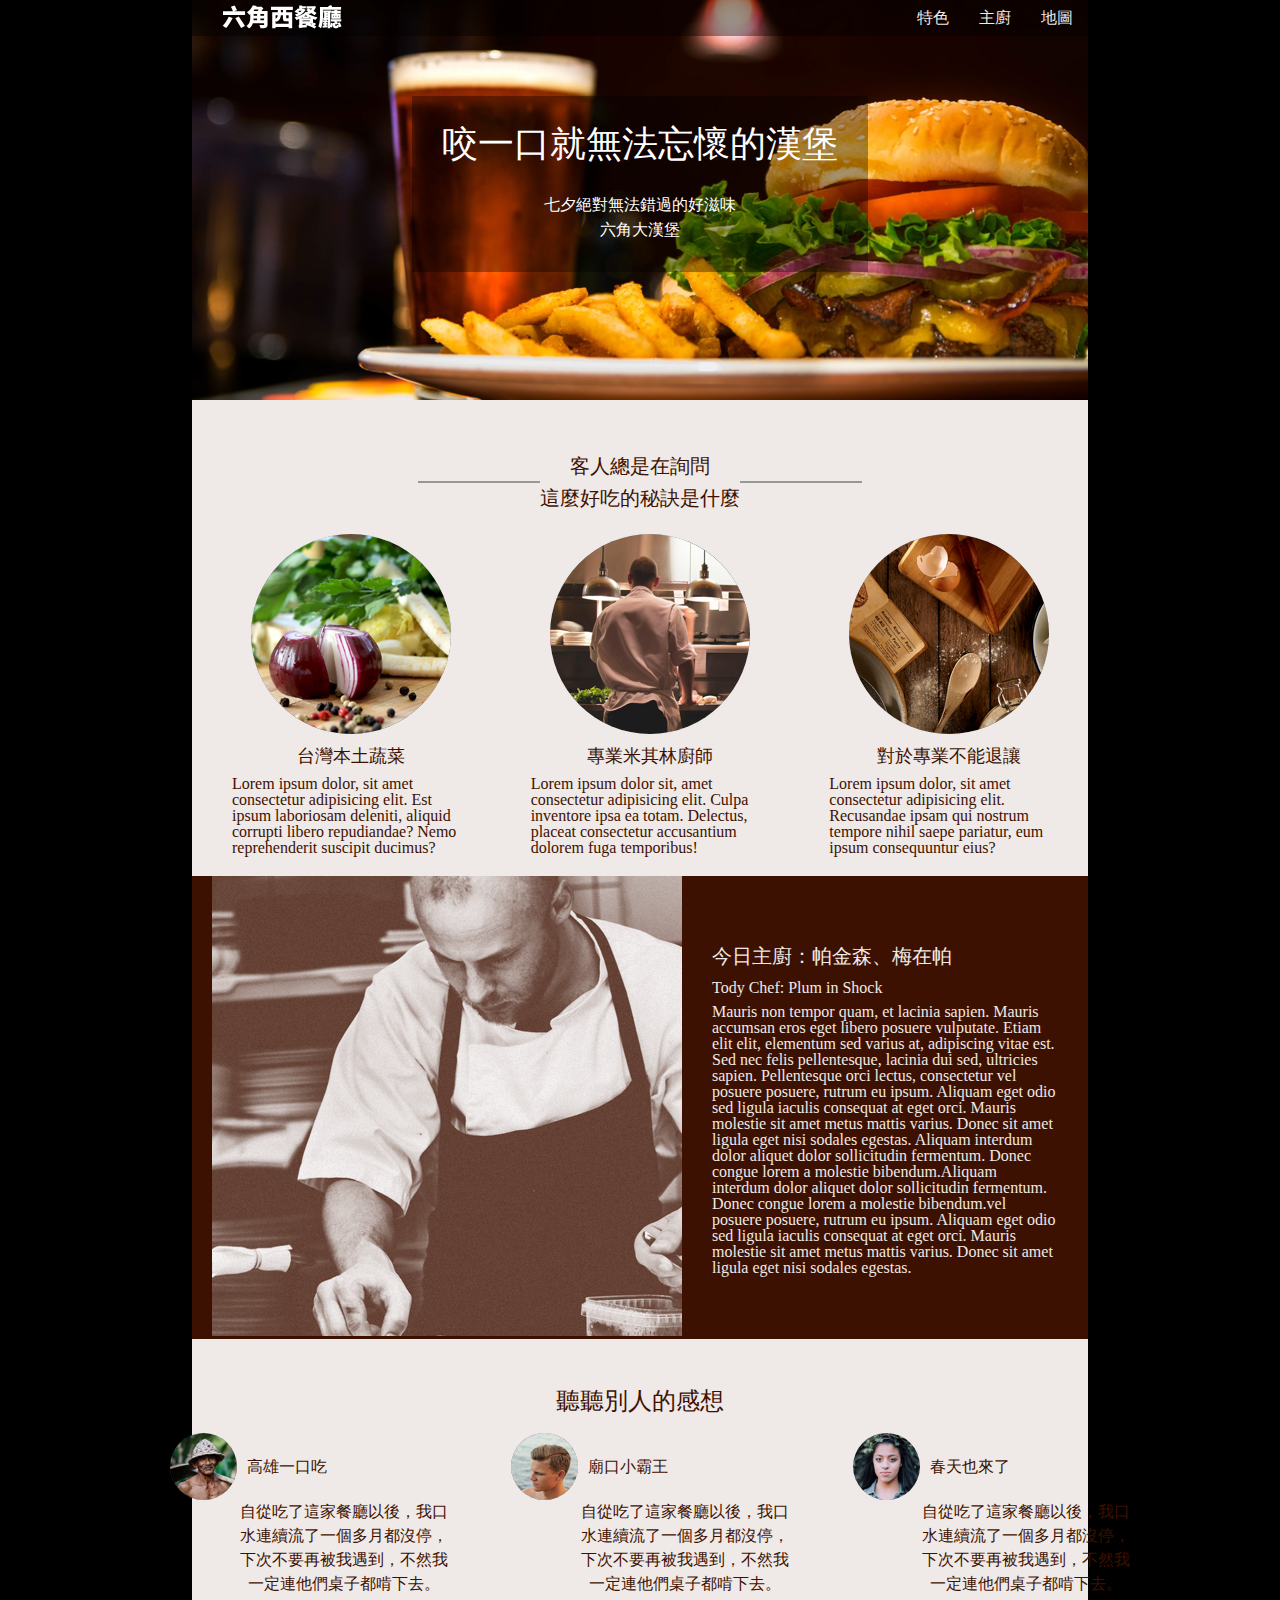
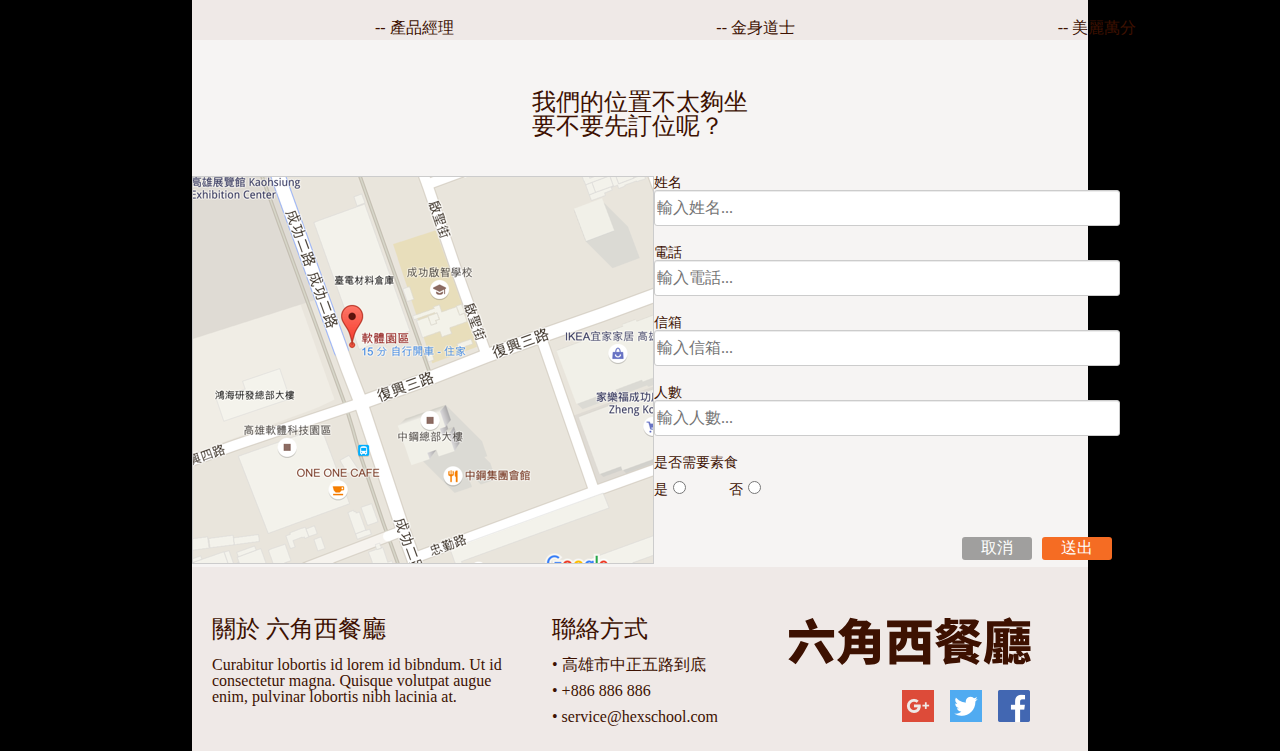
<file: index.html>
<!DOCTYPE html>
<html lang="en">
<head>
    <meta charset="UTF-8">
    <meta http-equiv="X-UA-Compatible" content="IE=edge">
    <meta name="viewport" content="width=device-width, initial-scale=1.0">
    <link rel="stylesheet" href="all.css">
    <script src="js/jquery-3.1.1.min.js"></script>
    <script src="js/all.js"></script>
    <title>西餐廳</title>
</head>
<body>
    <div class="wrap">
        <div class="header">
            <div class="nav">
                <div class="logo">
                    <a href="index.html"><img src="images/logo_w@svg.svg" alt=""></a>
                </div>
                <ul class="menu">
                   <li><a href="#feature">特色</a></li> 
                   <li><a href="#chef">主廚</a></li> 
                   <li><a href="#map">地圖</a></li>
                </ul>
                <a href="#" class="showmenu">menu</a>
            </div>
            <div class="heading">
                <div class="heading-text">
                    <h1>咬一口就無法忘懷的漢堡</h1>
                    <p>七夕絕對無法錯過的好滋味
                    <br>
                    六角大漢堡 </p>
                </div>
            </div>
        </div>
        <div class="customer-ask">
            <div class="ca-title">
                <div class="title-line"></div>
                <div class="catitle">
                    <h2 id="feature">客人總是在詢問<br>
                        這麼好吃的秘訣是什麼</h2>
                </div>
                <div class="title-line"></div>
            </div>
            <div class="ca-why">
                <div class="ca-icon">
                    <img src="images/feature_1.png" alt="">
                    <h2>台灣本土蔬菜</h2>
                    <p>Lorem ipsum dolor, sit amet consectetur adipisicing elit. 
                        Est ipsum laboriosam deleniti, aliquid corrupti libero repudiandae? 
                        Nemo reprehenderit suscipit ducimus?</p>
                    
                </div>
                <div class="ca-icon">
                    <img src="images/feature_2.png" alt="">
                    <h2>專業米其林廚師</h2>
                    <p>Lorem ipsum dolor sit, amet consectetur adipisicing elit. 
                        Culpa inventore ipsa ea totam. Delectus, 
                        placeat consectetur accusantium dolorem fuga temporibus!</p>
                </div>
                <div class="ca-icon">
                    <img src="images/feature_3.png" alt="">
                    <h2>對於專業不能退讓</h2>
                    <p>Lorem ipsum dolor, sit amet consectetur adipisicing elit. 
                        Recusandae ipsam qui nostrum tempore nihil saepe pariatur, 
                        eum ipsum consequuntur eius?</p>
                </div>
            </div>
        </div>
        <div class="today-chef">
            <div class="chef-img">
                <img src="images/main_chef_brown.png" alt="">
            </div>
            <div class="introduction">
                <h2 id="chef">今日主廚：帕金森、梅在帕</h2>
                <h2 style="font-size: 16px;">Tody Chef: Plum in Shock</h2>
                <p>Mauris non tempor quam, et lacinia sapien. Mauris accumsan eros eget libero posuere vulputate. 
                    Etiam elit elit, elementum sed varius at, adipiscing vitae est. Sed nec felis pellentesque, 
                    lacinia dui sed, ultricies sapien. Pellentesque orci lectus, consectetur vel posuere posuere, 
                    rutrum eu ipsum. Aliquam eget odio sed ligula iaculis consequat at eget orci. Mauris molestie 
                    sit amet metus mattis varius. Donec sit amet ligula eget nisi sodales egestas. Aliquam interdum 
                    dolor aliquet dolor sollicitudin fermentum. Donec congue lorem a molestie bibendum.Aliquam interdum 
                    dolor aliquet dolor sollicitudin fermentum. Donec congue lorem a molestie bibendum.vel posuere posuere, 
                    rutrum eu ipsum. Aliquam eget odio sed ligula iaculis consequat at eget orci. Mauris molestie 
                    sit amet metus mattis varius. Donec sit amet ligula eget nisi sodales egestas.</p>
            </div>
        </div>
        <div class="thoughts">
            <div class="th-title">
                <h2>聽聽別人的感想</h2>
            </div>
            <div class="avatar">
                <div class="avatar-img">
                    <img src="images/avatar_1.png" alt="">
                    <h2>高雄一口吃</h2>
                </div>
                <div class="avatar-img">
                    <img src="images/avatar_2.png" alt="">
                    <h2>廟口小霸王</h2>
                </div>
                <div class="avatar-img">
                    <img src="images/avatar_3.png" alt="">
                    <h2>春天也來了</h2>
                </div>
            </div>
            <div class="avatar-text">
                <div class="a-text">
                    <p>自從吃了這家餐廳以後，我口水連續流了一個多月都沒停，下次不要再被我遇到，不然我一定連他們桌子都啃下去。</p>
                    <p style="float: right;padding-top: 20px;"> -- 產品經理</p>
                </div>
                <div class="a-text">
                    <p>自從吃了這家餐廳以後，我口水連續流了一個多月都沒停，下次不要再被我遇到，不然我一定連他們桌子都啃下去。</p>
                    <p style="float: right;padding-top: 20px;"> -- 金身道士</p>
                </div>
                <div class="a-text">
                    <p>自從吃了這家餐廳以後，我口水連續流了一個多月都沒停，下次不要再被我遇到，不然我一定連他們桌子都啃下去。</p>
                    <p style="float: right;padding-top: 20px;"> -- 美麗萬分</p>
                </div>
            </div>
        </div>
        <div class="booking">
            <div class="booking-title">
                <h2 id="map">我們的位置不太夠坐<br>
                    要不要先訂位呢？</h2>
            </div>
            <div class="booking-content">
                <div class="map">
                    <img src="images/Map.png" alt="">
                </div>
                <div class="information">
                    <div class="input">
                        <label for="name">姓名</label>
                        <input name="name" type="text" placeholder="輸入姓名...">
                        <label for="tel">電話</label>
                        <input name="tel" type="text" placeholder="輸入電話...">
                        <label for="email">信箱</label>
                        <input name="email" type="email" placeholder="輸入信箱...">
                        <label for="people">人數</label>
                        <input name="people" type="number" placeholder="輸入人數...">
                    </div>
                    <div class="ask">
                        <div class="ask-title">
                            <label for="ask">是否需要素食</label>
                        </div>
                        <div class="qus">
                            <label for="yes">是<input type="radio" name="qus" value="yes"></label>
                            <label for="no">否<input type="radio" name="qus" value="no"></label>
                        </div>
                    </div>
                    <div class="button">
                        <input class="btn btn1" type="button" value="取消">
                        <input class="btn btn2" type="button" value="送出">
                    </div>
                </div>
            </div>
        </div>
        <div class="footer">
            <div class="footer-left">
                <div class="about">
                    <h2>關於 六角西餐廳</h2>
                    <p>Curabitur lobortis id lorem id bibndum. 
                        Ut id consectetur magna. Quisque volutpat augue enim, 
                        pulvinar lobortis nibh lacinia at. </p>
                </div>
                <div class="connect">
                    <h2>聯絡方式</h2>
                    <ul>
                        <li>•	高雄市中正五路到底</li>
                        <li>•	+886 886 886</li>
                        <li>•	service@hexschool.com</li>
                    </ul>
                </div>
            </div>
            <div class="footer-right">
                <div class="footer-logo">
                    <a href="index.html"><img src="images/logo_l@svg.svg" alt=""></a>
                </div>
                <div class="community">
                    <a href="https://www.google.com/?hl=zh_tw"><img src="images/google+.png" alt=""></a>
                    <a href="https://twitter.com/"><img src="images/twitter.png" alt=""></a>
                    <a href="https://www.facebook.com/"><img src="images/facebook.png" alt=""></a>
                </div>
            </div>
        </div>
    </div>
</body>
</html>
</file>
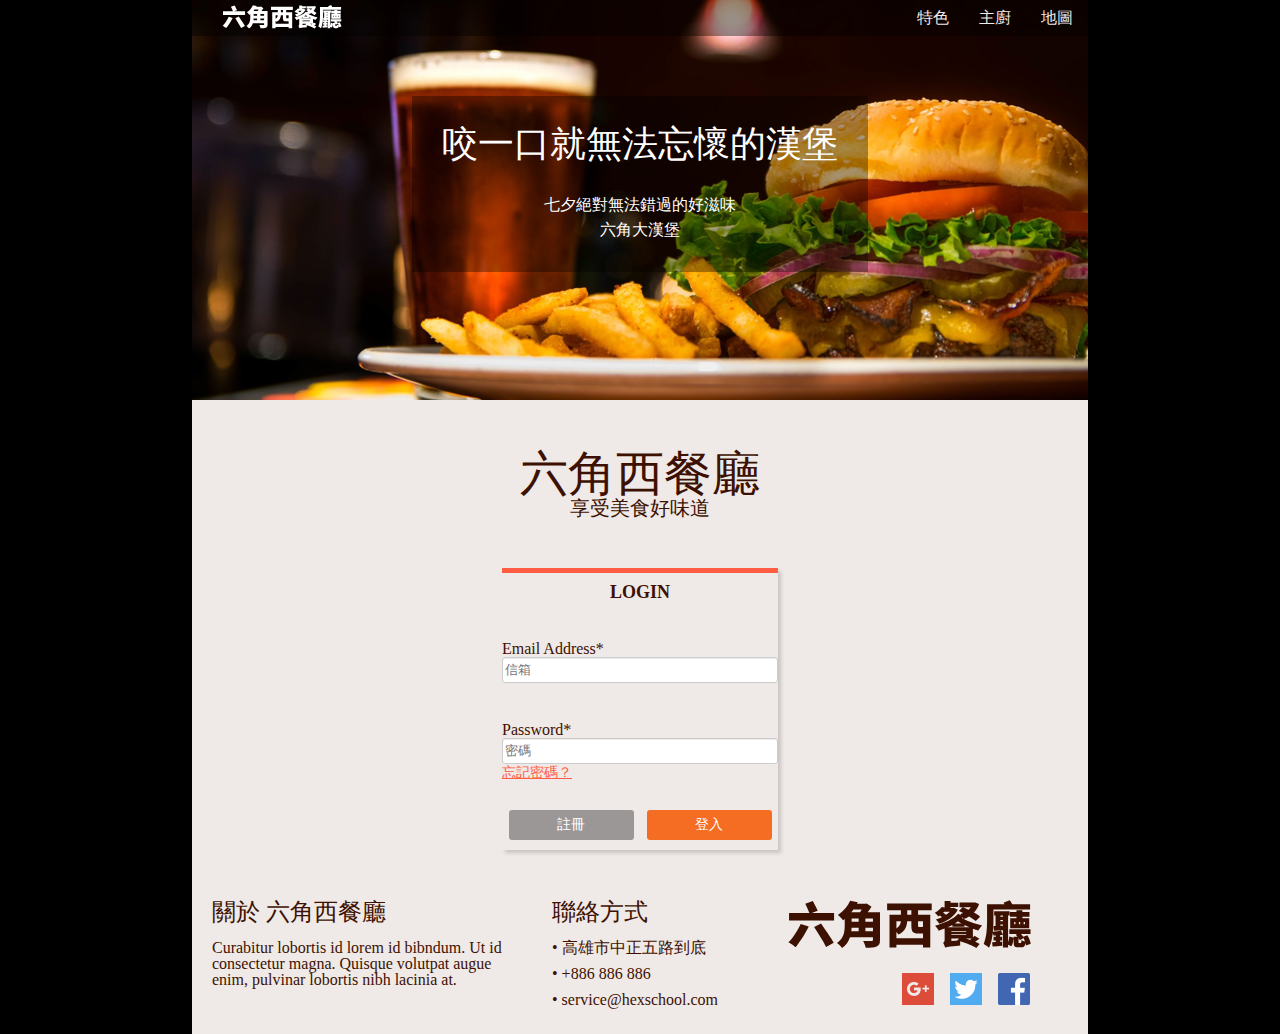
<file: login.html>
<!DOCTYPE html>
<html lang="en">
<head>
    <meta charset="UTF-8">
    <meta http-equiv="X-UA-Compatible" content="IE=edge">
    <meta name="viewport" content="width=device-width, initial-scale=1.0">
    <link rel="stylesheet" href="all.css">
    <script src="js/jquery-3.1.1.min.js"></script>
    <script src="js/all.js"></script>
    <title>登入</title>
</head>
<body>
    <div class="wrap">
        <div class="header">
            <div class="nav">
                <div class="logo">
                    <a href="index.html"><img src="images/logo_w@svg.svg" alt=""></a>
                </div>
                <ul class="menu">
                   <li><a href="#feature">特色</a></li> 
                   <li><a href="#chef">主廚</a></li> 
                   <li><a href="#map">地圖</a></li>
                </ul>
                <a href="#" class="showmenu">menu</a>
            </div>
            <div class="heading">
                <div class="heading-text">
                    <h1>咬一口就無法忘懷的漢堡</h1>
                    <p>七夕絕對無法錯過的好滋味
                    <br>
                    六角大漢堡 </p>
                </div>
            </div>
        </div>
        <div class="login">
            <div class="login-title">
                <h2>六角西餐廳</h2>
                <h3>享受美食好味道</h3>
            </div>
            <div class="login-box">
                <div class="top-area">
                    <div class="l-title-area">
                        <h2>LOGIN</h2>
                    </div>
                    <div class="l-input-area">
                        <label for="email">Email Address*</label>
                        <input type="email" placeholder="信箱">
                        <label for="password">Password*</label>
                        <input type="password" placeholder="密碼">
                        <label class="forget" for="forget"><a href="#">忘記密碼？</a></label>
                    </div>
                </div>
                <div class="bottom-area">
                    <button class="loginbtn" type="button">註冊</button>
                    <button class="loginbtn log" type="button">登入</button>
                </div>
            </div>
        </div>
        <div class="footer">
            <div class="footer-left">
                <div class="about">
                    <h2>關於 六角西餐廳</h2>
                    <p>Curabitur lobortis id lorem id bibndum. 
                        Ut id consectetur magna. Quisque volutpat augue enim, 
                        pulvinar lobortis nibh lacinia at. </p>
                </div>
                <div class="connect">
                    <h2>聯絡方式</h2>
                    <ul>
                        <li>•	高雄市中正五路到底</li>
                        <li>•	+886 886 886</li>
                        <li>•	service@hexschool.com</li>
                    </ul>
                </div>
            </div>
            <div class="footer-right">
                <div class="footer-logo">
                    <a href="index.html"><img src="images/logo_l@svg.svg" alt=""></a>
                </div>
                <div class="community">
                    <a href="https://www.google.com/?hl=zh_tw"><img src="images/google+.png" alt=""></a>
                    <a href="https://twitter.com/"><img src="images/twitter.png" alt=""></a>
                    <a href="https://www.facebook.com/"><img src="images/facebook.png" alt=""></a>
                </div>
            </div>
        </div>
    </div>
</body>
</html>
</file>
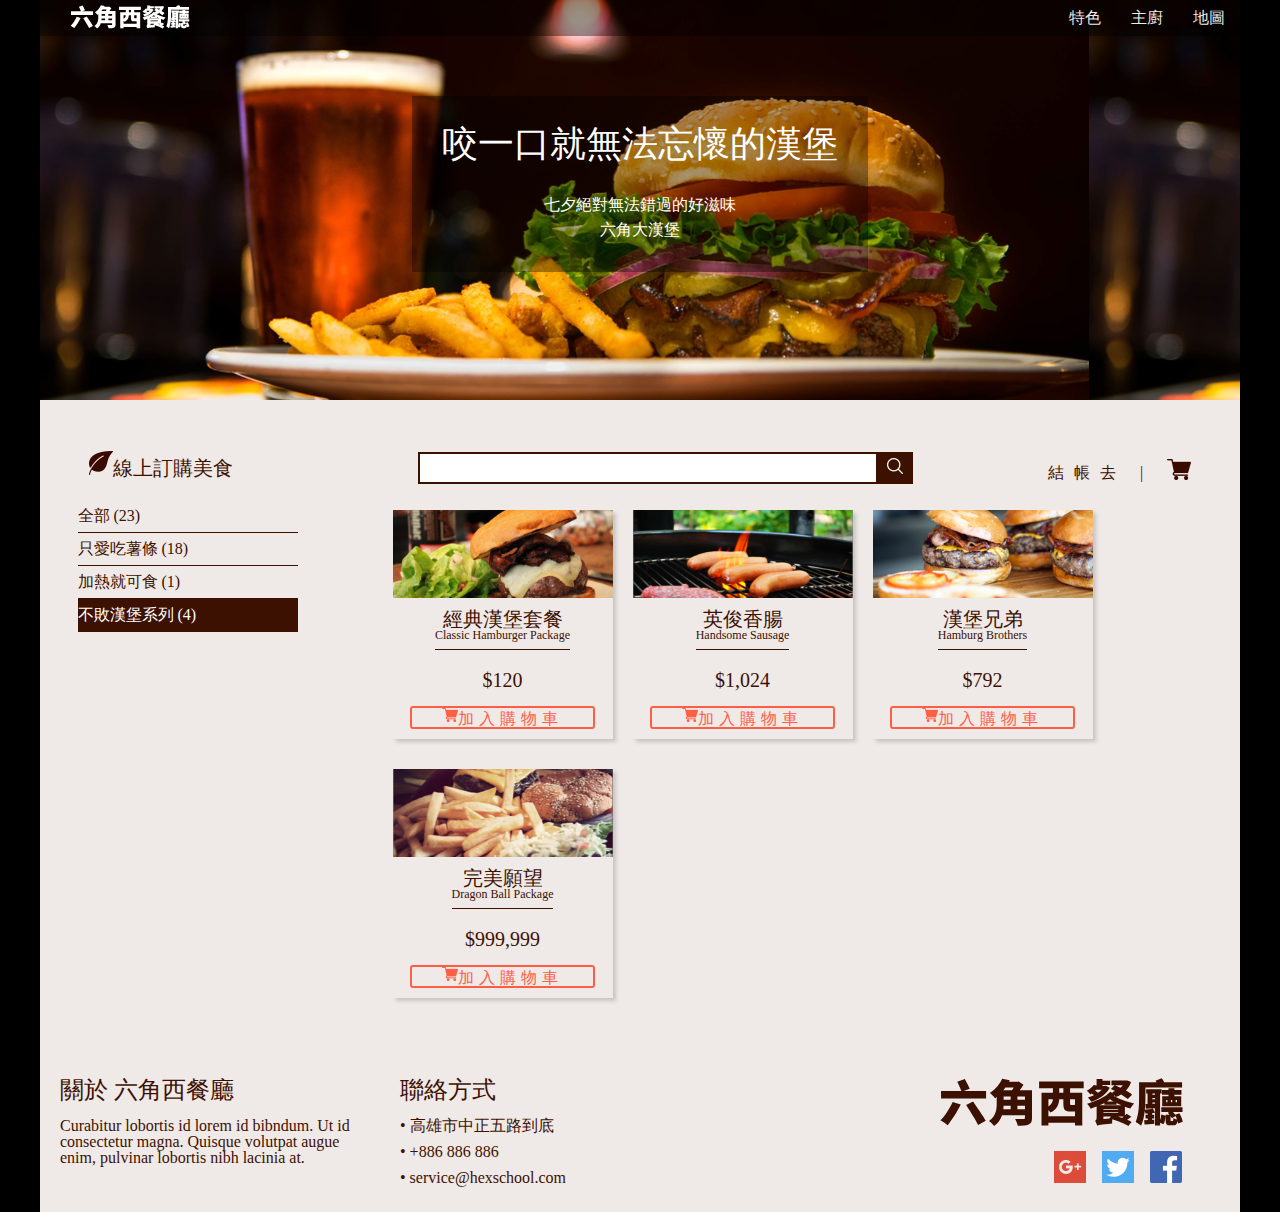
<file: product.html>
<!DOCTYPE html>
<html lang="en">
<head>
    <meta charset="UTF-8">
    <meta http-equiv="X-UA-Compatible" content="IE=edge">
    <meta name="viewport" content="width=device-width, initial-scale=1.0">
    <link rel="stylesheet" href="all.css">
    <script src="js/jquery-3.1.1.min.js"></script>
    <script src="js/all.js"></script>
    <title>產品</title>
</head>
<body>
    <div class="wrap wp">
        <div class="header">
            <div class="nav">
                <div class="logo">
                    <a href="index.html"><img src="images/logo_w@svg.svg" alt=""></a>
                </div>
                <ul class="menu">
                   <li><a href="#feature">特色</a></li> 
                   <li><a href="#chef">主廚</a></li> 
                   <li><a href="#map">地圖</a></li>
                </ul>
                <a href="#" class="showmenu">menu</a>
            </div>
            <div class="heading">
                <div class="heading-text">
                    <h1>咬一口就無法忘懷的漢堡</h1>
                    <p>七夕絕對無法錯過的好滋味
                    <br>
                    六角大漢堡 </p>
                </div>
            </div>
        </div>
        <div class="product">
            <div class="p-top">
                <div class="left-title">
                    <h2><img src="images/leaf.png" alt="">線上訂購美食</h2>
                </div>
                <div class="search">
                    <input type="search">
                    <button style="position: relative;right: 5px;top: 2px;"><img src="images/search.png" alt=""></button>
                </div>
                <div class="shopping-cart">
                    <p><a href="#">結帳去 | <img style="position: relative; top: 5px;" src="images/shopping-cart.png" alt=""></a></p>
                </div>
            </div>
            <div class="p-middle">
                <div class="p-menu">
                    <ul>
                        <li><a href="">全部 (23)</a></li>
                        <li><a href="">只愛吃薯條 (18)</a></li>
                        <li><a href="">加熱就可食 (1)</a></li>
                        <li class="special"><a href="">不敗漢堡系列 (4)</a></a></li>
                    </ul>
                </div>
                <div class="set">
                    <div class="p-set">
                        <img style="width: 220px;" src="images/product_1.png" alt="">
                        <h2>經典漢堡套餐</h2>
                        <h3>Classic Hamburger Package</h3>
                        <p>$120</p>
                        <a href="#"><img src="images/shopping-cart sm.png" alt="">加入購物車</a>
                    </div>
                    <div class="p-set">
                        <img style="width: 220px;" src="images/product_2.png" alt="">
                        <h2>英俊香腸</h2>
                        <h3>Handsome Sausage</h3>
                        <p>$1,024 </p>
                        <a href="#"><img src="images/shopping-cart sm.png" alt="">加入購物車</a>
                    </div>
                    <div class="p-set">
                        <img style="width: 220px;" src="images/product_3.png" alt="">
                        <h2>漢堡兄弟</h2>
                        <h3>Hamburg Brothers</h3>
                        <p>$792</p>
                        <a href="#"><img src="images/shopping-cart sm.png" alt="">加入購物車</a>
                    </div>
                    <div class="p-set">
                        <img style="width: 220px;" src="images/product_4.png" alt="">
                        <h2>完美願望</h2>
                        <h3>Dragon Ball Package</h3>                         
                        <p>$999,999</p>
                        <a href="#"><img src="images/shopping-cart sm.png" alt="">加入購物車</a>
                    </div>
                </div>
            </div>
        </div>
        <div class="footer">
            <div class="footer-left">
                <div class="about">
                    <h2>關於 六角西餐廳</h2>
                    <p>Curabitur lobortis id lorem id bibndum. 
                        Ut id consectetur magna. Quisque volutpat augue enim, 
                        pulvinar lobortis nibh lacinia at. </p>
                </div>
                <div class="connect">
                    <h2>聯絡方式</h2>
                    <ul>
                        <li>•	高雄市中正五路到底</li>
                        <li>•	+886 886 886</li>
                        <li>•	service@hexschool.com</li>
                    </ul>
                </div>
            </div>
            <div class="footer-right">
                <div class="footer-logo">
                    <a href="index.html"><img src="images/logo_l@svg.svg" alt=""></a>
                </div>
                <div class="community">
                    <a href="https://www.google.com/?hl=zh_tw"><img src="images/google+.png" alt=""></a>
                    <a href="https://twitter.com/"><img src="images/twitter.png" alt=""></a>
                    <a href="https://www.facebook.com/"><img src="images/facebook.png" alt=""></a>
                </div>
            </div>
        </div>
    </div>
</body>
</html>
</file>
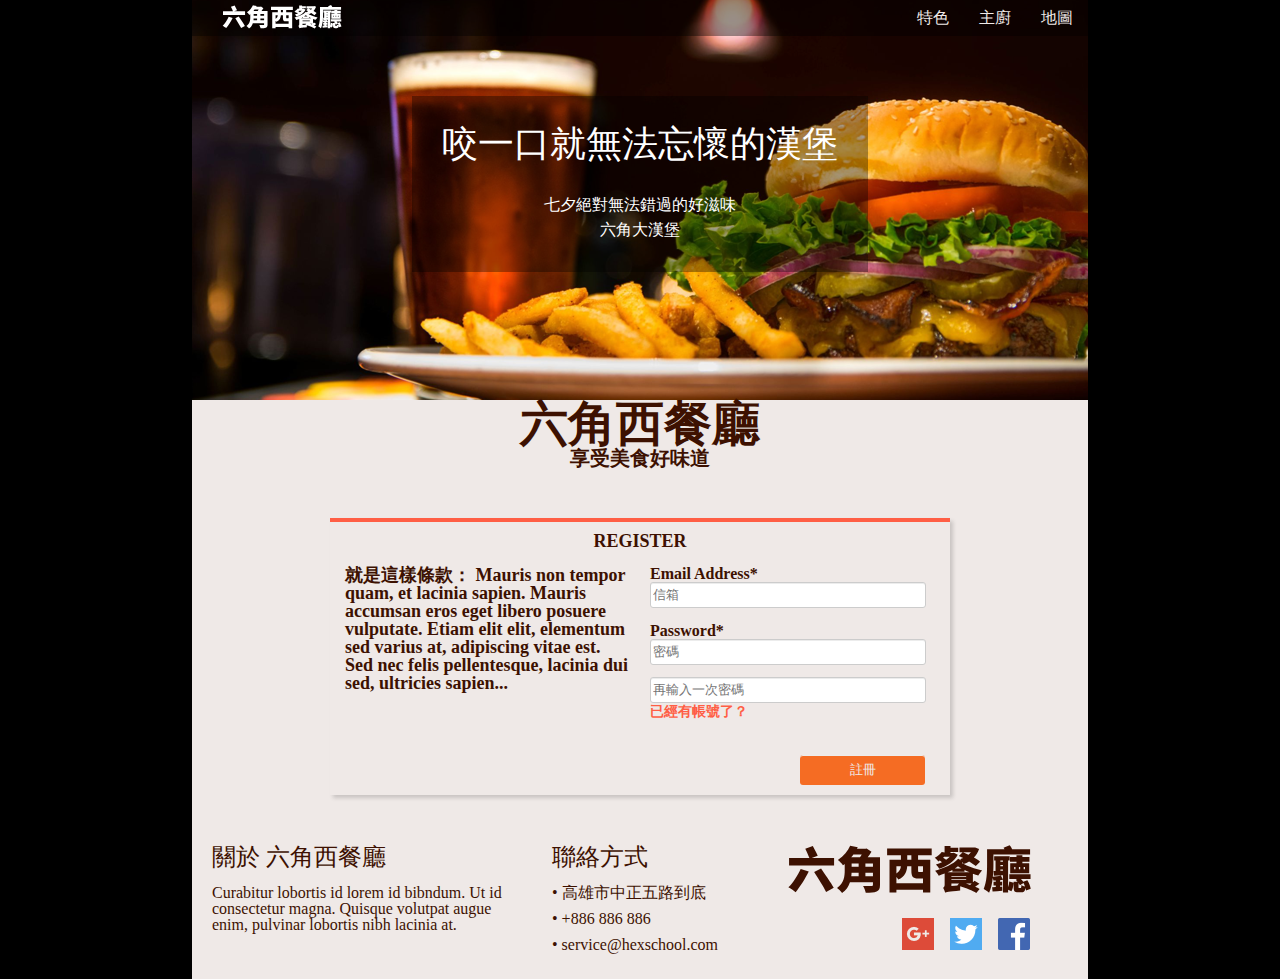
<file: register.html>
<!DOCTYPE html>
<html lang="en">
<head>
    <meta charset="UTF-8">
    <meta http-equiv="X-UA-Compatible" content="IE=edge">
    <meta name="viewport" content="width=device-width, initial-scale=1.0">
    <link rel="stylesheet" href="all.css">
    <script src="js/jquery-3.1.1.min.js"></script>
    <script src="js/all.js"></script>
    <title>註冊</title>
</head>
<body>
    <div class="wrap">
        <div class="header">
            <div class="nav">
                <div class="logo">
                    <a href="index.html"><img src="images/logo_w@svg.svg" alt=""></a>
                </div>
                <ul class="menu">
                   <li><a href="#feature">特色</a></li> 
                   <li><a href="#chef">主廚</a></li> 
                   <li><a href="#map">地圖</a></li>
                </ul>
                <a href="#" class="showmenu">menu</a>
            </div>
            <div class="heading">
                <div class="heading-text">
                    <h1>咬一口就無法忘懷的漢堡</h1>
                    <p>七夕絕對無法錯過的好滋味
                    <br>
                    六角大漢堡 </p>
                </div>
            </div>
        </div>
        <div class="register">
            <div class="register-title">
                <h2>六角西餐廳</h2>
                <h3>享受美食好味道</h3>
            </div>
            <div class="register-box">
                <div class="r-title-area">
                    <h2>REGISTER</h2>
                </div>
                <div class="content-area">
                    <div class="left-area">
                        <h2>就是這樣條款：
                            Mauris non tempor quam, et lacinia sapien. 
                            Mauris accumsan eros eget libero posuere vulputate. 
                            Etiam elit elit, elementum sed varius at, adipiscing vitae est. 
                            Sed nec felis pellentesque, lacinia dui sed, ultricies sapien...</h2>
                    </div>
                    <div class="r-input-area">
                        <label for="email">Email Address*</label>
                        <input style="margin-bottom: 15px;" type="email" placeholder="信箱">
                        <label for="password">Password*</label>
                        <input style="margin-bottom: 12px;" type="password" placeholder="密碼">
                        <input type="password" placeholder="再輸入一次密碼">
                        <label class="already" for="already"><a href="#">已經有帳號了？</a></label>
                        <input id="registerbtn" type="button" value="註冊">
                    </div>
                </div>
            </div>
        </div>
        <div class="footer">
            <div class="footer-left">
                <div class="about">
                    <h2>關於 六角西餐廳</h2>
                    <p>Curabitur lobortis id lorem id bibndum. 
                        Ut id consectetur magna. Quisque volutpat augue enim, 
                        pulvinar lobortis nibh lacinia at. </p>
                </div>
                <div class="connect">
                    <h2>聯絡方式</h2>
                    <ul>
                        <li>•	高雄市中正五路到底</li>
                        <li>•	+886 886 886</li>
                        <li>•	service@hexschool.com</li>
                    </ul>
                </div>
            </div>
            <div class="footer-right">
                <div class="footer-logo">
                    <a href="index.html"><img src="images/logo_l@svg.svg" alt=""></a>
                </div>
                <div class="community">
                    <a href="https://www.google.com/?hl=zh_tw"><img src="images/google+.png" alt=""></a>
                    <a href="https://twitter.com/"><img src="images/twitter.png" alt=""></a>
                    <a href="https://www.facebook.com/"><img src="images/facebook.png" alt=""></a>
                </div>
            </div>
        </div>
    </div>
</body>
</html>
</file>
<file: all.css>
html, body, div, span, applet, object, iframe,
h1, h2, h3, h4, h5, h6, p, blockquote, pre,
a, abbr, acronym, address, big, cite, code,
del, dfn, em, img, ins, kbd, q, s, samp,
small, strike, strong, sub, sup, tt, var,
b, u, i, center,
dl, dt, dd, ol, ul, li,
fieldset, form, label, legend,
table, caption, tbody, tfoot, thead, tr, th, td,
article, aside, canvas, details, embed, 
figure, figcaption, footer, header, hgroup, 
menu, nav, output, ruby, section, summary,
time, mark, audio, video {
	margin: 0;
	padding: 0;
	border: 0;
	font-size: 100%;
	font: inherit;
	vertical-align: baseline;
}
/* HTML5 display-role reset for older browsers */
article, aside, details, figcaption, figure, 
footer, header, hgroup, menu, nav, section {
	display: block;
}
body {
	line-height: 1;
}
ol, ul {
	list-style: none;
}
blockquote, q {
	quotes: none;
}
blockquote:before, blockquote:after,
q:before, q:after {
	content: '';
	content: none;
}
table {
	border-collapse: collapse;
	border-spacing: 0;
}
*{
    font-family: MicrosoftJhengHeiRegular;
}
/*-----home pages------*/
body{
    background-color: #000;
    overflow-x: hidden;
}
.wrap{
    margin: 0 auto;
    max-width: 70%;
}
.header{
    background: url(images/header_desktop.png);
    height: 400px;
    display: flex;
    flex-direction: column;
    max-width: 100%;
}
@media(max-width: 768px){
    .header{
        background: url(images/header_mobile.png);
    }
}
.nav{
    display: flex;
    align-items: center;
    justify-content: space-between;
    background-color: rgba(0%,0%,0%,0.4);
}
.logo{
    padding-left: 30px;
    cursor: pointer;
}
.menu{
    display: flex;
    justify-content: space-around;
    color: white;
    font-size: 16px;
}
.menu li{
    padding: 10px 15px 10px 15px;
}
.menu a{
    list-style: none;
    text-decoration: none;
    color: #EFE9E7;
}
.menu a:hover{
    background-color: #fff;
    color: #000;
    padding: 5px;
    transition-duration: 0.5s;
}
@media(max-width: 768px){
    .menu {
        /*隱藏選單開始*/
        max-height: 0px;
        overflow: hidden;
        /*隱藏選單結束*/
        transition: max-height 1.5s;
        margin-top: 1px;
        /*絕對定位疊在網頁上*/
        position: absolute;
        z-index: 100;
        /*header 80px+1px boder 線條*/
        top: 48px;
        left: 112px;
        background: #0F222B;
        display: flex;
        flex-direction: column;
        justify-content: center;
        width: 70%;
      }
      .menu li{
        float: none;
        border-bottom: 1px dashed #F56C23;
      }
      .menu li a{
        transition: all 0.s;
      }
      .menu li a:hover{
        background: #69CA62;
        color: #fff;
      }
      .showmenu{
        display: block !important;
        float: right !important;
        margin: 1em !important;
        color: #FFFFFF;
        text-decoration: none;
      }
      /*jQ點擊後動態在 body 加上 class */
      .menu-show .menu{
        max-height: 500px
      }
}
@media(max-width: 569px){
    .menu {
        /*隱藏選單開始*/
        max-height: 0px;
        overflow: hidden;
        /*隱藏選單結束*/
        transition: max-height 1.5s;
        margin-top: 1px;
        /*絕對定位疊在網頁上*/
        position: absolute;
        z-index: 100;
        /*header 80px+1px boder 線條*/
        top: 48px;
        left: 85px;
        background: #0F222B;
        display: flex;
        flex-direction: column;
        justify-content: center;
        width: 70%;
      }
      .menu li{
        float: none;
        border-bottom: 1px dashed #F56C23;
      }
      .menu li a{
        transition: all 0.s;
      }
      .menu li a:hover{
        background: #69CA62;
        color: #fff;
      }
      .showmenu{
        display: block !important;
        float: right !important;
        margin: 1em !important;
        color: #FFFFFF;
        text-decoration: none;
      }
      /*jQ點擊後動態在 body 加上 class */
      .menu-show .menu{
        max-height: 500px
      }
}  
.showmenu{
    display: none;
}
.heading{
    color: white;
    display: flex;
    flex-direction: column;
    align-items: center;
    justify-content: center;
    padding-top: 60px;
   
}
.heading-text{
    padding: 30px;
    background-color: rgba(0%,0%,0%,0.35);
}
.heading-text h1{
    font-size: 36px;
    padding-bottom: 30px;
}
.heading-text p{
    font-family: FontAwesome;
    font-size: 16px;
    text-align: center;
    line-height: 25px;
}
.customer-ask{
    display: flex;
    flex-direction: column;
    background-color: #efe9e7;
}
.ca-title{
    display: flex;
    justify-content: center;
    align-items: center;
    color: #3D1101;
    text-align: center;
    font-family: MicrosoftJhengHeiRegular;
    font-size: 20px;
    line-height: 32px;
    margin-top: 50px;
    padding: 0px 15px 0px;
}
@media(max-width: 768px){
    .title-line{
        display: none;
    }
}
.title-line{
    border-bottom: 2px solid #979797;
    width: 122px;
}
.ca-why{
    display: flex;
    justify-content: space-around;
}
@media(max-width: 768px){
    .ca-why{
        display: flex;
        flex-direction: column;
        align-items: center;
    }
}
.ca-icon{
    text-align: center;
    margin-left: 20px;
    width: 260px;
    padding: 20px;
}
.ca-icon img{
    border-radius: 100%;
    margin-bottom: 10px;
}
.ca-icon h2{
    font-size: 18px;
    color: #3D1101;
    margin-bottom: 11px;
}
.ca-icon p{
    text-align: left;
    font-size: 16px;
    color: #3D1101;
}
.today-chef{
    background-color: #3d1101;
    display: flex;
    justify-content: center;
    align-items: center;
}
@media(max-width: 768px){
    .today-chef{
        display: flex;
        flex-direction: column;
        align-items: center;
    }
}
.chef-img{
    padding-left: 20px;
}
@media(max-width: 768px){
    .chef-img{
        padding-right: 20px;
    }
}
@media(max-width: 569px){
    .chef-img img{
        width: 90%;
        padding-left: 15px;
    }
}
.introduction{
    padding: 30px;
}
@media(max-width: 768px){
   .introduction{
       display: flex;
       flex-direction: column;
       align-items: center;
   }
}
.introduction h2{
    font-size: 20px;
    color: #EFE9E7;
    line-height: 32px;
}
.introduction p{
    font-size: 16px;
    color: #EFE9E7;
}
.thoughts{
    display: flex;
    align-items: center;
    flex-direction: column;
    background-color: #efe9e7;
}
@media(max-width: 768px){
    .thoughts{
        position: relative;
        height: 800px;
    }
 }
.th-title{
    margin-top: 50px;
    font-size: 24px;
    color: #3D1101;
}
.avatar{
    width: 1024px;
    display: flex;
    justify-content: space-around;
}
@media(max-width: 768px){
    .avatar{
        display: flex;
        flex-direction: column;
        align-items: center;
    }
    .avatar-img{
        margin-bottom: 150px;
    }
 }
.avatar-img{
    margin-top: 20px;
    display: flex;
    align-items: center;
    padding: 0px 40px 0px;
    color: #3D1101;
    margin-right: 100px;
}
.avatar-img img{
    border-radius: 100%;
}
.avatar-img h2{
    padding-left: 10px;
}
.avatar-text{
    display: flex;
    width: 1024px;
    justify-content: space-around;
    text-align: center;
}
@media(max-width: 768px){
    .avatar-text{
        position: relative;
        left: 50px;
        top: -650px;
        display: flex;
        flex-direction: column;
        align-items: center;
    }
    .a-text{
        margin-top: 20px;
        margin-bottom: 80px;
    }
 }
@media(max-width: 569px){
    .a-text{
        padding-right: 25px;
    }
}
.a-text{
    width: 220px;
    font-size: 16px;
    color: #3D1101;
    line-height: 24px;
    margin-left: 90px;
}
.booking{
    background-color: #f6f4f3;
    display: flex;
    flex-direction: column;
}
.booking-title{
    margin-top: 50px;
    display: flex;
    align-items: center;
    justify-content: center;
    font-size: 24px;
    color: #3D1101;
    margin-bottom: 38px;
}
.booking-content{
    display: flex;
    justify-content: space-around;
    text-align: center;
}
@media(max-width: 768px){
    .booking-content{
       display: flex;
       flex-direction: column;
    }
    .information{
        margin-top: 20px;
        margin-left: 20px;
    }
    .ask{
        margin-top: 20px;
    }
 }
@media(max-width: 569px){
   .map img{
       width: 90%;
   }
}
.information{
    display: flex;
    flex-direction: column;
}
@media(max-width: 569px){
   .input input{
        width: 360px !important;
   }
}
.input{
    display: flex;
    flex-direction: column;
    align-items: flex-start;
    margin-right: 62px;
}
.input label{
    font-family: PingFangTC-Light;
    font-size: 14px;
    color: #3D1101;
}
.input input{
    background: #FFFFFF;
    border: 1px solid #CCCCCC;
    box-shadow: inset 0px 1px 0px 0px #ECECEC;
    border-radius: 3px;
    width: 460px;
    margin-bottom: 20px;
    font-size: 16px;
    height: 32px;
}
.ask{
    display: flex;
    flex-direction: column;
    align-items: flex-start;
}
.ask-title{
    font-size: 14px;
    color: #3D1101;
    margin-bottom: 8px;
}
.qus{
    font-family: PingFangTC-Light;
    font-size: 14px;
    color: #3D1101;
}
.qus label{
    margin-right: 36px;
}
.button{
    display: flex;
    justify-content: flex-end;
    margin-right: 60px;
}
@media(max-width: 768px){
    .button{
         margin-right: 20px !important;
    }
 }
@media(max-width: 569px){
   .button{
        margin-right: 10px !important;
   }
}
.btn{
    background: rgba(0,0,0,0.35);
    border-radius: 3px;
    font-family: PingFangTC-Regular;
    font-size: 16px;
    color: #FFFFFF;
    width: 70px;
    border: none;
    margin-top: 40px;
    margin-right: 10px;
    cursor: pointer;
}
.btn:hover{
    background-color: #000;
    color: #efe9e7;
}
.btn2{
    background: #F56C23;
}
.btn2:hover{
    background-color: #efe9e7;
    color: #F56C23;
}
.footer{
    background-color: #efe9e7;
    display: flex;
    justify-content: space-between;
}
@media(max-width: 768px){
    .footer{
        display: flex;
        flex-direction: column;
    }
 }
.footer-left{
    display: flex;
    justify-content: center;
}
@media(max-width: 768px){
    .footer-left{
        display: flex;
        flex-direction: column;
    }
 }
.about{
    width: 300px;
    margin: 50px 20px 16px;
}
.connect{
    margin: 50px 20px 16px;
}
.about h2,.connect h2{
    font-size: 24px;
    color: #3D1101;
    margin-bottom: 16px;
}
.about p,.connect li{
    font-size: 16px;
    color: #3D1101;
    margin-bottom: 10px;
}
.footer-right{
    width: 300px;
    display: flex;
    flex-direction: column;
    align-items: flex-start;
    margin-top: 50px;
}
@media(max-width: 768px){
    .footer-right{
        display: flex;
        flex-direction: column;
        align-items: center;
        margin-left: 240px;
    }
 }
@media(max-width: 569px){
    .footer-right{
        display: flex;
        flex-direction: column;
        align-items: center;
        margin-left: 100px;
    }
}
.community{
    margin-top: 22px;
    margin-left: 114px;
}
.community img{
    margin-right: 12px;
}

/*-----login pages------*/
.login{
    display: flex;
    flex-direction: column;
    align-items: center;
    background-color: #efe9e7;
}
.login-title h2{
    font-family: NotoSansCJKtc-Black;
    font-size: 48px;
    color: #3D1101;
    margin-top: 50px;
}
.login-title h3{
    font-family: NotoSansCJKtc-Medium;
    font-size: 20px;
    color: #3D1101;
    text-align: center;
}
.login-box{
    display: flex;
    flex-direction: column;
    text-align: center;
    box-shadow: 3px 3px 4px 0px rgba(0,0,0,0.16);
    border-top: 5px solid #FF5E45;
    margin-top: 50px;
}
.l-title-area h2{
    font-family: NotoSansCJKtc-Black;
    font-size: 18px;
    color: #3D1101;
    padding-top: 10px;
    font-weight: bold;
}
.l-input-area{
    display: flex;
    flex-direction: column;
    margin-top: 40px;
    text-align: left;
}
.l-input-area a:hover{
    font-weight: bold;
}
.l-input-area label{
    font-family: MicrosoftJhengHeiRegular;
    font-size: 16px;
    color: #3D1101;
}
.l-input-area input{
    background: #FFFFFF;
    border: 1px solid #CCCCCC;
    box-shadow: inset 0px 1px 0px 0px #ECECEC;
    border-radius: 3px;
    width: 270px;
    height: 22px;
    margin-bottom: 39px;
}
.forget{
    margin-top: -39px;
    margin-bottom: 30px;
}
.forget a{
    font-family: MicrosoftJhengHeiRegular;
    font-size: 14px;
    color: #FF5E45;
    list-style: none;
}
.bottom-area{
    display: flex;
    justify-content: space-around;
}
.loginbtn{
    background: rgba(0,0,0,0.35);
    border-radius: 3px;
    font-family: PingFangTC-Regular;
    font-size: 14px;
    color: #FFFFFF;
    width: 125px;
    height: 30px;
    border: none;
    margin-bottom: 10px;
    cursor: pointer;
}
.loginbtn:hover{
    background-color: #000;
    color: #efe9e7;
}
.log{
    background: #F56C23;
    border-radius: 3px;
}
.log:hover{
    background-color: wheat;
    color: #F56C23;
}

/*-----register pages------*/
.register{
    display: flex;
    flex-direction: column;
    align-items: center;
    background-color: #efe9e7;
}
.register-title h2{
    font-family: NotoSansCJKtc-Black;
    font-size: 48px;
    color: #3D1101;
    font-weight: bold;
}
.register-title h3{
    font-family: NotoSansCJKtc-Medium;
    font-size: 20px;
    color: #3D1101;
    text-align: center;
    font-weight: bold;
}
.register-box{
    margin-top: 50px;
    width: 620px;
    display: flex;
    flex-direction: column;
    box-shadow: 3px 3px 4px 0px rgba(0,0,0,0.16);
    border-top: solid 4px #FF5E45;
}
.r-title-area{
    font-family: NotoSansCJKtc-Black;
    font-size: 18px;
    color: #3D1101;
    padding-top: 10px;
    font-weight: bold;
    text-align: center;
    margin-bottom: 16px;
}
.content-area{
    display: flex;
    justify-content: center;
}
.left-area{
    width: 285px;
    font-family: MicrosoftJhengHeiRegular;
    font-size: 18px;
    color: #3D1101;
    font-weight: bold;
    margin-right: 20px;
    margin-left: 15px;
}
.r-input-area{
    width: 300px;
    display: flex;
    flex-direction: column;
}
.r-input-area label{
    font-family: MicrosoftJhengHeiRegular;
    font-size: 16px;
    color: #3D1101;
    font-weight: bold;
}
.r-input-area input{
    background: #FFFFFF;
    border: 1px solid #CCCCCC;
    box-shadow: inset 0px 1px 0px 0px #ECECEC;
    border-radius: 3px;
    width: 270px;
    height: 22px;
}
.already{
    margin-bottom: 36px;
}
.already a{
    font-family: MicrosoftJhengHeiRegular;
    font-size: 14px;
    color: #FF5E45;
    text-decoration: none;
}
.already a:hover{
    color: white;
}
#registerbtn{
    background: #F56C23;
    border-radius: 3px;
    width: 125px;
    height: 30px;
    border: none;
    color: #EFE9E7;
    margin-left: 150px;
    margin-bottom: 10px;
    cursor: pointer;
}
#registerbtn:hover{
    color: #F56C23;
    background-color: #fff;
}

/*-----product pages------*/
.wp{
    margin: 0 auto;
    max-width: 1200px;
}
.product{
    background-color: #efe9e7;
    display: flex;
    flex-direction: column;
}
.p-top{
    display: flex;
    justify-content: center;
    align-items: center;
    margin-top: 50px;
}
@media(max-width: 768px){
    .wp{
        max-width: 70%;
    }
    .p-top{
        display: flex;
        flex-direction: column;
        align-items: center;
    }
    .search{
        width: 500px;
    }
    .search input{
        width: 400px !important;
        margin-top: 180px;
        margin-bottom: 20px;
    }
}
@media(max-width: 569px){
    .wp{
        max-width: 70%;
    }
    .p-top{
        display: flex;
        flex-direction: column;
        align-items: center;
    }
    .search{
        width: 500px;
        padding-left: 80px;
    }
    .search input{
        width: 320px !important;
        margin-top: 180px;
        margin-bottom: 20px;
    }
}
.left-title h2{
    font-family: MicrosoftJhengHeiRegular;
    font-size: 20px;
    color: #3D1101;
    line-height: 32px;
}
.search{
    margin-left: 180px;
    margin-right: 130px;
}
.search input{
    border: 2px solid #3D1101;
    width: 460px;
    height: 32px;
    margin-left: 5px;
}
.search button{
    background-color: #3D1101;
    width: 36px;
    height: 32px;
    cursor: pointer;
    border: none;
}
.search button:hover{
    background: #000;
}
.shopping-cart p a{
    font-family: MicrosoftJhengHeiRegular;
    font-size: 16px;
    color: #3D1101;
    letter-spacing: 10px;
    text-decoration: none;
}
.shopping-cart img:hover{
    src: url(images/shopping-cart\ sm.png);
}
.p-middle{
    display: flex;
    justify-content: space-around;
}
@media(max-width: 768px){
    .p-middle{
        display: flex;
        flex-direction: column;
        align-items: center;
    }
}
.p-menu{
    margin-top: 16px;
}
@media(max-width: 768px){
    .p-menu{
        position: relative;
        top: -250px;
    }
}
.p-menu ul li{
    border-bottom: 1px solid #3D1101;;
    width: 220px;
}
.p-menu ul li a{
    font-family: MicrosoftJhengHeiRegular;
    font-size: 16px;
    color: #3D1101;
    line-height: 32px;
    text-decoration: none;
}
.p-menu ul li:hover{
    background: #3D1101;
}
.p-menu ul li a:hover{
    color: #fff;
}
.special{
    background: #3D1101;
    color: white;
}
.special a{
    color:white !important;
}
.special:hover{
    background-color: #efe9e7 !important;
}
.special a:hover{
    color: #3D1101 !important;
}
.set{
    width: 780px;
    display: flex;
    flex-wrap: wrap;
    margin-top: 26px;
    margin-right: 50px;
}
@media(max-width: 768px){
    .set{
        display: flex;
        flex-direction: column;
        width: 350px;
        margin-top: -90px;
    }
}
.p-set{
    display: flex;
    flex-direction: column;
    align-items: center;
    background: #EFE9E7;
    box-shadow: 3px 3px 4px 0px rgba(0,0,0,0.16);
    margin-bottom: 30px;
    margin-left: 20px;
}
.p-set h2{
    font-family: MicrosoftJhengHeiRegular;
    font-size: 20px;
    color: #3D1101;
    margin-top: 11px;
}
.p-set h3{
    font-family: MicrosoftJhengHeiRegular;
    font-size: 12px;
    color: #3D1101;
    padding-bottom: 8px;
    border-bottom: 1px solid #3D1101;;
}
.p-set p{
    margin-top: 20px;
    font-family: Roboto-Light;
    font-size: 20px;
    color: #3D1101;
}
.p-set a{
    margin-top: 16px;
    margin-bottom: 10px;
    font-family: MicrosoftJhengHeiRegular;
    font-size: 16px;
    color: #FF5E45;
    text-decoration: none;
    border: 2px solid #FF5E45;
    border-radius: 3px;
    padding: 0px 30px 0px;
    letter-spacing: 5px;
}
.p-set a:hover{
    background-color: #F56C23;
    color: #fff;
}
</file>
